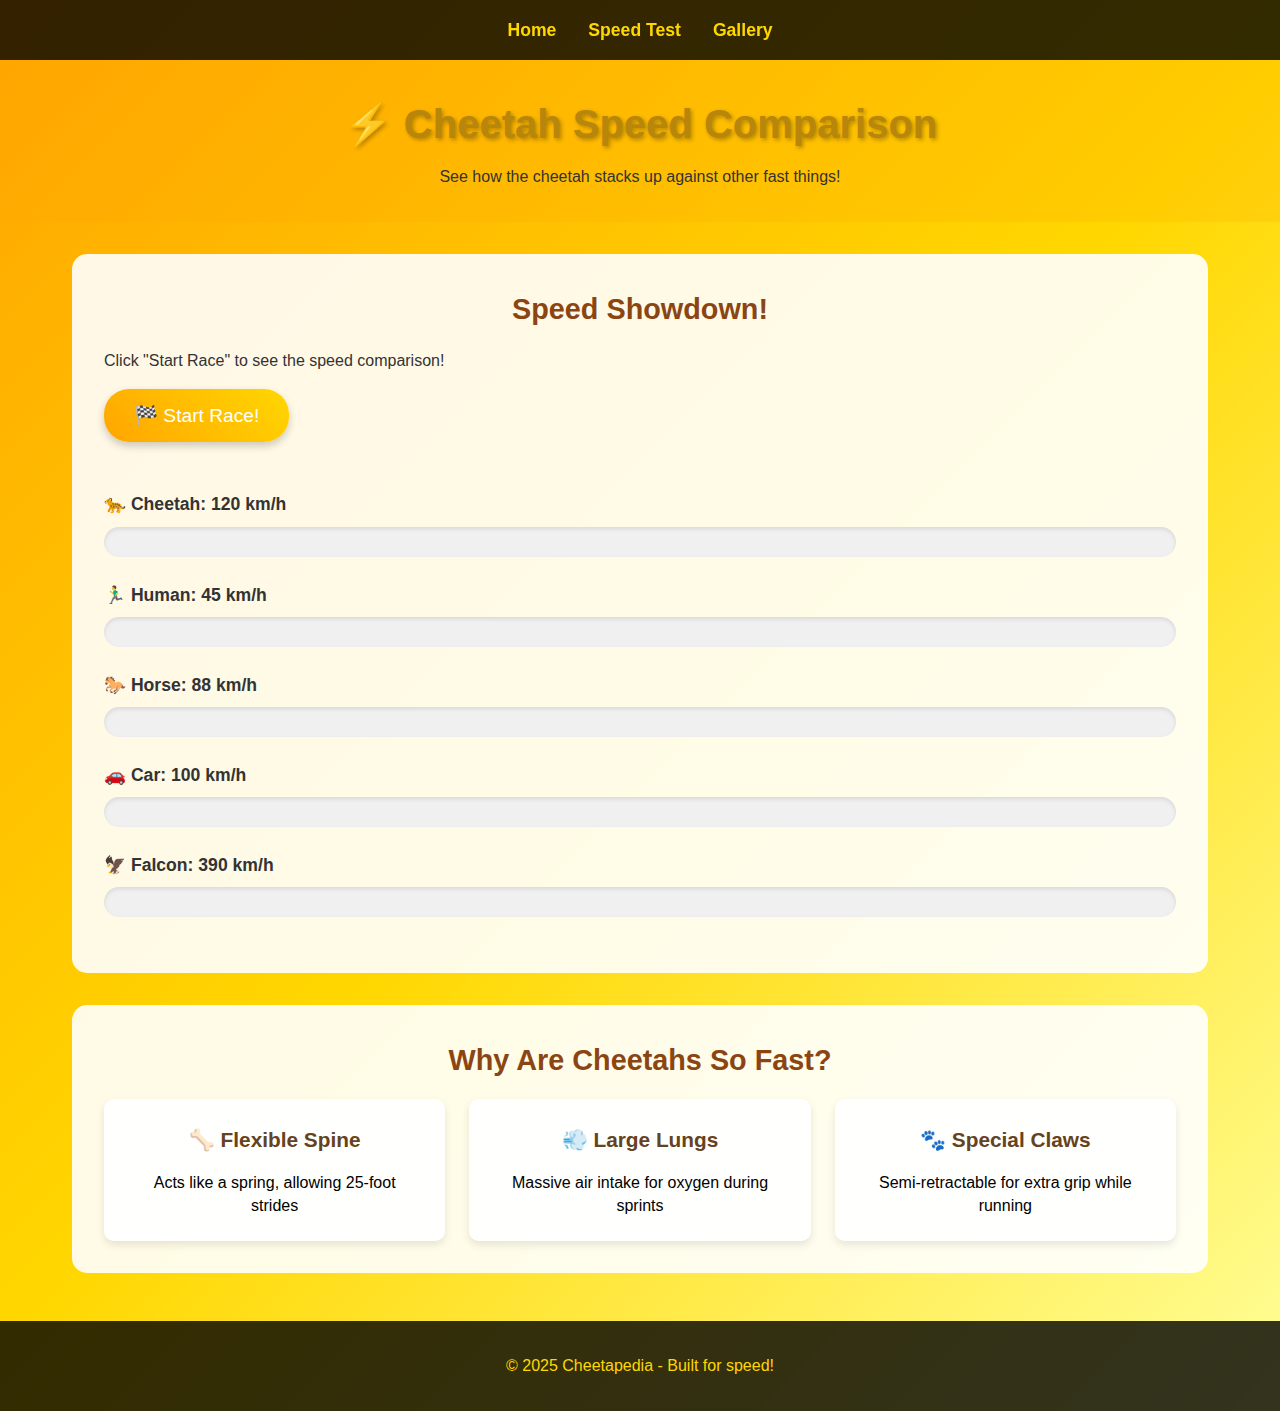
<file: speed.html>
<!DOCTYPE html>
<html lang="en">
<head>
    <meta charset="UTF-8">
    <meta name="viewport" content="width=device-width, initial-scale=1.0">
    <title>Cheetah Speed Test - Cheetapedia</title>
    <link rel="icon" href="data:image/svg+xml,<svg xmlns=%22http://www.w3.org/2000/svg%22 viewBox=%220 0 100 100%22><text y=%22.9em%22 font-size=%2290%22>🐆</text></svg>">
    <link href="style.css" rel="stylesheet" type="text/css" />
</head>
<body class="paw-cursor">
    <nav>
        <ul>
            <li><a href="index.html">Home</a></li>
            <li><a href="speed.html">Speed Test</a></li>
            <li><a href="gallery.html">Gallery</a></li>
        </ul>
    </nav>

    <header>
        <h1>⚡ Cheetah Speed Comparison</h1>
        <p>See how the cheetah stacks up against other fast things!</p>
    </header>

    <main>
        <section class="speed-bars">
            <h2>Speed Showdown!</h2>
            <p>Click "Start Race" to see the speed comparison!</p>
            <button id="startRace" class="race-button">🏁 Start Race!</button>

            <div class="speed-comparison">
                <div class="speed-item">
                    <span class="label">🐆 Cheetah: 120 km/h</span>
                    <div class="speed-bar">
                        <div class="speed-fill cheetah-speed" data-speed="120"></div>
                    </div>
                </div>

                <div class="speed-item">
                    <span class="label">🏃‍♂️ Human: 45 km/h</span>
                    <div class="speed-bar">
                        <div class="speed-fill human-speed" data-speed="45"></div>
                    </div>
                </div>

                <div class="speed-item">
                    <span class="label">🐎 Horse: 88 km/h</span>
                    <div class="speed-bar">
                        <div class="speed-fill horse-speed" data-speed="88"></div>
                    </div>
                </div>

                <div class="speed-item">
                    <span class="label">🚗 Car: 100 km/h</span>
                    <div class="speed-bar">
                        <div class="speed-fill car-speed" data-speed="100"></div>
                    </div>
                </div>

                <div class="speed-item">
                    <span class="label">🦅 Falcon: 390 km/h</span>
                    <div class="speed-bar">
                        <div class="speed-fill falcon-speed" data-speed="390"></div>
                    </div>
                </div>
            </div>
        </section>

        <section class="speed-facts">
            <h2>Why Are Cheetahs So Fast?</h2>
            <div class="fact-grid">
                <div class="fact-card">
                    <h3>🦴 Flexible Spine</h3>
                    <p style="color: black;">Acts like a spring, allowing 25-foot strides</p>
                </div>
                <div class="fact-card">
                    <h3>💨 Large Lungs</h3>
                    <p style= "color: black;">Massive air intake for oxygen during sprints</p>
                </div>
                <div class="fact-card">
                    <h3>🐾 Special Claws</h3>
                    <p style="color: black;">Semi-retractable for extra grip while running</p>
                </div>
            </div>
        </section>
    </main>

    <footer>
        <p>&copy; 2025 Cheetapedia - Built for speed!</p>
    </footer>

    <script src="script.js"></script>
</body>
</html>
</file>
<file: style.css>
/* Global Styles */
* {
    margin: 0;
    padding: 0;
    box-sizing: border-box;
}

body {
    font-family: 'Arial', sans-serif;
    background: linear-gradient(135deg, #FFA500, #FFD700, #FFFF99);
    color: #333;
    line-height: 1.6;
    min-height: 100vh;
}

/* Custom Paw Cursor - Scoop 2 Feature */
.paw-cursor {
    cursor: url('data:image/svg+xml,<svg xmlns="http://www.w3.org/2000/svg" viewBox="0 0 24 24" width="24" height="24"><text y="20" font-size="20">🐾</text></svg>') 12 12, auto;
}

/* Navigation */
nav {
    background: rgba(0, 0, 0, 0.8);
    padding: 1rem;
    position: sticky;
    top: 0;
    z-index: 100;
}

nav ul {
    list-style: none;
    display: flex;
    justify-content: center;
    gap: 2rem;
}

nav a {
    color: #FFD700;
    text-decoration: none;
    font-weight: bold;
    font-size: 1.1rem;
    transition: color 0.3s ease;
}

nav a:hover {
    color: #FFA500;
    text-shadow: 0 0 5px #FFD700;
}

/* Headers */
header {
    text-align: center;
    padding: 2rem;
    background: rgba(255, 165, 0, 0.2);
    margin-bottom: 2rem;
}

h1 {
    font-size: 2.5rem;
    color: #B8860B;
    text-shadow: 2px 2px 4px rgba(0, 0, 0, 0.3);
    margin-bottom: 0.5rem;
}

h2 {
    color: #8B4513;
    font-size: 1.8rem;
    margin-bottom: 1rem;
    text-align: center;
}

h3 {
    color: #654321;
    font-size: 1.3rem;
    margin-bottom: 0.5rem;
}

/* Main Content */
main {
    max-width: 1200px;
    margin: 0 auto;
    padding: 0 2rem;
}

/* Hero Section */
.hero {
    display: flex;
    align-items: center;
    gap: 2rem;
    margin-bottom: 3rem;
    background: rgba(255, 255, 255, 0.1);
    padding: 2rem;
    border-radius: 15px;
    overflow: hidden;
}

.hero-text {
    flex: 1;
}

/* Cheetah Run Animation - Scoop 1 Feature */
.running-cheetah {
    width: 300px;
    height: 200px;
    object-fit: cover;
    border-radius: 10px;
    animation: runAcrossScreen 4s ease-in-out infinite;
}

@keyframes runAcrossScreen {
    0% { transform: translateX(-50px) scaleX(1); }
    50% { transform: translateX(50px) scaleX(1); }
    100% { transform: translateX(-50px) scaleX(-1); }
}

/* Bounce on Click - Scoop 2 Feature */
.bounce-click {
    transition: transform 0.3s ease;
}

.bounce-click.bounce {
    animation: bounceEffect 0.6s ease;
}

@keyframes bounceEffect {
    0%, 100% { transform: translateY(0) scale(1); }
    25% { transform: translateY(-20px) scale(1.1); }
    50% { transform: translateY(-10px) scale(1.05); }
    75% { transform: translateY(-5px) scale(1.02); }
}

/* Facts Section */
.facts {
    background: rgba(255, 255, 255, 0.9);
    padding: 2rem;
    border-radius: 15px;
    margin-bottom: 2rem;
    box-shadow: 0 4px 8px rgba(0, 0, 0, 0.1);
}

.fact-list {
    list-style: none;
    display: grid;
    gap: 1rem;
}

.fact-list li {
    background: #FFE4B5;
    padding: 1rem;
    border-radius: 10px;
    border-left: 5px solid #FFA500;
    font-size: 1.1rem;
}

/* Glow on Hover - Scoop 1 Feature*/
.glowing-eyes {
    text-align: center;
    padding: 2rem;
    background: rgba(255, 255, 255, 0.9);
    border-radius: 15px;
    margin-bottom: 2rem;
}

.glow-hover {
    width: 300px;
    height: 200px;
    object-fit: cover;
    border-radius: 10px;
    transition: all 0.3s ease;
}

.glow-hover:hover {
    box-shadow: 0 0 30px #FFD700, 0 0 60px #FFA500, 0 0 90px #FF8C00;
    filter: brightness(1.2) contrast(1.1);
    transform: scale(1.05);
}

/* Speed Comparison Page */
.speed-bars {
    background: rgba(255, 255, 255, 0.9);
    padding: 2rem;
    border-radius: 15px;
    margin-bottom: 2rem;
}

.race-button {
    background: linear-gradient(45deg, #FFA500, #FFD700);
    color: white;
    border: none;
    padding: 15px 30px;
    font-size: 1.2rem;
    border-radius: 25px;
    cursor: pointer;
    margin: 1rem 0;
    transition: all 0.3s ease;
    box-shadow: 0 4px 8px rgba(0, 0, 0, 0.2);
}

.race-button:hover {
    transform: translateY(-2px);
    box-shadow: 0 6px 12px rgba(0, 0, 0, 0.3);
}

.speed-comparison {
    margin-top: 2rem;
}

.speed-item {
    margin-bottom: 1.5rem;
}

.label {
    display: block;
    margin-bottom: 0.5rem;
    font-weight: bold;
    font-size: 1.1rem;
}

.speed-bar {
    width: 100%;
    height: 30px;
    background: #f0f0f0;
    border-radius: 15px;
    overflow: hidden;
    box-shadow: inset 0 2px 4px rgba(0, 0, 0, 0.1);
}

.speed-fill {
    height: 100%;
    border-radius: 15px;
    transition: width 2s ease-in-out;
    width: 0%;
}

.speed-fill.animate {
    width: var(--target-width);
}

.cheetah-speed.animate {
    --target-width: 30.8%;
    background: linear-gradient(90deg, #FF6B35, #F7931E);
}

.human-speed.animate {
    --target-width: 11.5%;
    background: linear-gradient(90deg, #4ECDC4, #44A08D);
}

.horse-speed.animate {
    --target-width: 22.6%;
    background: linear-gradient(90deg, #8B4513, #D2691E);
}

.car-speed.animate {
    --target-width: 25.6%;
    background: linear-gradient(90deg, #FF4444, #CC0000);
}

.falcon-speed.animate {
    --target-width: 100%;
    background: linear-gradient(90deg, #6C5CE7, #A29BFE);
}

.speed-facts {
    background: rgba(255, 255, 255, 0.9);
    padding: 2rem;
    border-radius: 15px;
}

.fact-grid {
    display: grid;
    grid-template-columns: repeat(auto-fit, minmax(250px, 1fr));
    gap: 1.5rem;
    margin-top: 1.5rem;
}

.fact-card {
    background: linear-gradient(135deg, #FFA500, #FFD700);
    color: white;
    padding: 1.5rem;
    border-radius: 10px;
    text-align: center;
    box-shadow: 0 4px 8px rgba(0, 0, 0, 0.2);
}

.fact-card h3 {
    margin-bottom: 1rem;
    font-size: 1.3rem;
}

.fact-card p {
    font-size: 1rem;
    line-height: 1.4;;
}

/* Speed Bar Fill Animation - Scoop 1 Feature */
.speed-fill {
    height: 100%;
    width: 0%;
    border-radius: 15px;
    transition: width 2s ease-out;
    position: relative;
}

.cheetah-speed { background: linear-gradient(90deg, #FFA500, #FFD700); }
.human-speed { background: linear-gradient(90deg, #87CEEB, #4682B4); }
.horse-speed { background: linear-gradient(90deg, #8B4513, #A0522D); }
.car-speed { background: linear-gradient(90deg, #696969, #808080); }
.falcon-speed { background: linear-gradient(90deg, #4B0082, #8A2BE2); }

.cheetah-speed.animate { width: 31% !important; transition: width 2s ease-out; }
.human-speed.animate { width: 12% !important; transition: width 2s ease-out; }
.horse-speed.animate { width: 23% !important; transition: width 2s ease-out; }
.car-speed.animate { width: 26% !important; transition: width 2s ease-out; }
.falcon-speed.animate { width: 100% !important; transition: width 2s ease-out; }

/* Speed Facts Grid */
.speed-facts {
    margin-bottom: 2rem;
}

.fact-grid {
    display: grid;
    grid-template-columns: repeat(auto-fit, minmax(250px, 1fr));
    gap: 1.5rem;
    margin-top: 1rem;
}

.fact-card {
    background: rgba(255, 255, 255, 0.9);
    padding: 1.5rem;
    border-radius: 10px;
    text-align: center;
    box-shadow: 0 4px 8px rgba(0, 0, 0, 0.1);
    transition: transform 0.3s ease;
}

.fact-card:hover {
    transform: translateY(-5px);
}

/* Gallery Styles */
.gallery {
    display: grid;
    grid-template-columns: repeat(auto-fit, minmax(300px, 1fr));
    gap: 2rem;
    margin-bottom: 2rem;
}

/* Flip Cards - Scoop 2 Feature */
.flip-card {
    background-color: transparent;
    width: 100%;
    height: 300px;
    perspective: 1000px;
}

.flip-card-inner {
    position: relative;
    width: 100%;
    height: 100%;
    text-align: center;
    transition: transform 0.8s;
    transform-style: preserve-3d;
}

.flip-card:hover .flip-card-inner {
    transform: rotateY(180deg);
}

.flip-card-front, .flip-card-back {
    position: absolute;
    width: 100%;
    height: 100%;
    -webkit-backface-visibility: hidden;
    backface-visibility: hidden;
    border-radius: 15px;
    box-shadow: 0 4px 8px rgba(0, 0, 0, 0.2);
}

.flip-card-front {
    background-color: #bbb;
}

.flip-card-back {
    background: linear-gradient(135deg, #FFA500, #FFD700);
    color: white;
    transform: rotateY(180deg);
    display: flex;
    flex-direction: column;
    justify-content: center;
    align-items: center;
    padding: 2rem;
}

.flip-card-front img {
    width: 100%;
    height: 100%;
    object-fit: cover;
    border-radius: 15px;
}

.flip-card-back h3 {
    color: white;
    margin-bottom: 1rem;
    font-size: 1.5rem;
}

.flip-card-back p {
    font-size: 1rem;
    line-height: 1.5;
}

/* Gallery Info */
.gallery-info {
    background: rgba(255, 255, 255, 0.9);
    padding: 2rem;
    border-radius: 15px;
    text-align: center;
}

/* Footer */
footer {
    background: rgba(0, 0, 0, 0.8);
    color: #FFD700;
    text-align: center;
    padding: 2rem;
    margin-top: 3rem;
}

/* Responsive Design */
@media (max-width: 768px) {
    .hero {
        flex-direction: column;
        text-align: center;
    }
    
    .running-cheetah {
        width: 250px;
        height: 150px;
    }
    
    nav ul {
        flex-direction: column;
        gap: 1rem;
    }
    
    main {
        padding: 0 1rem;
    }
    
    h1 {
        font-size: 2rem;
    }
    
    .gallery {
        grid-template-columns: 1fr;
    }
}
</file>
